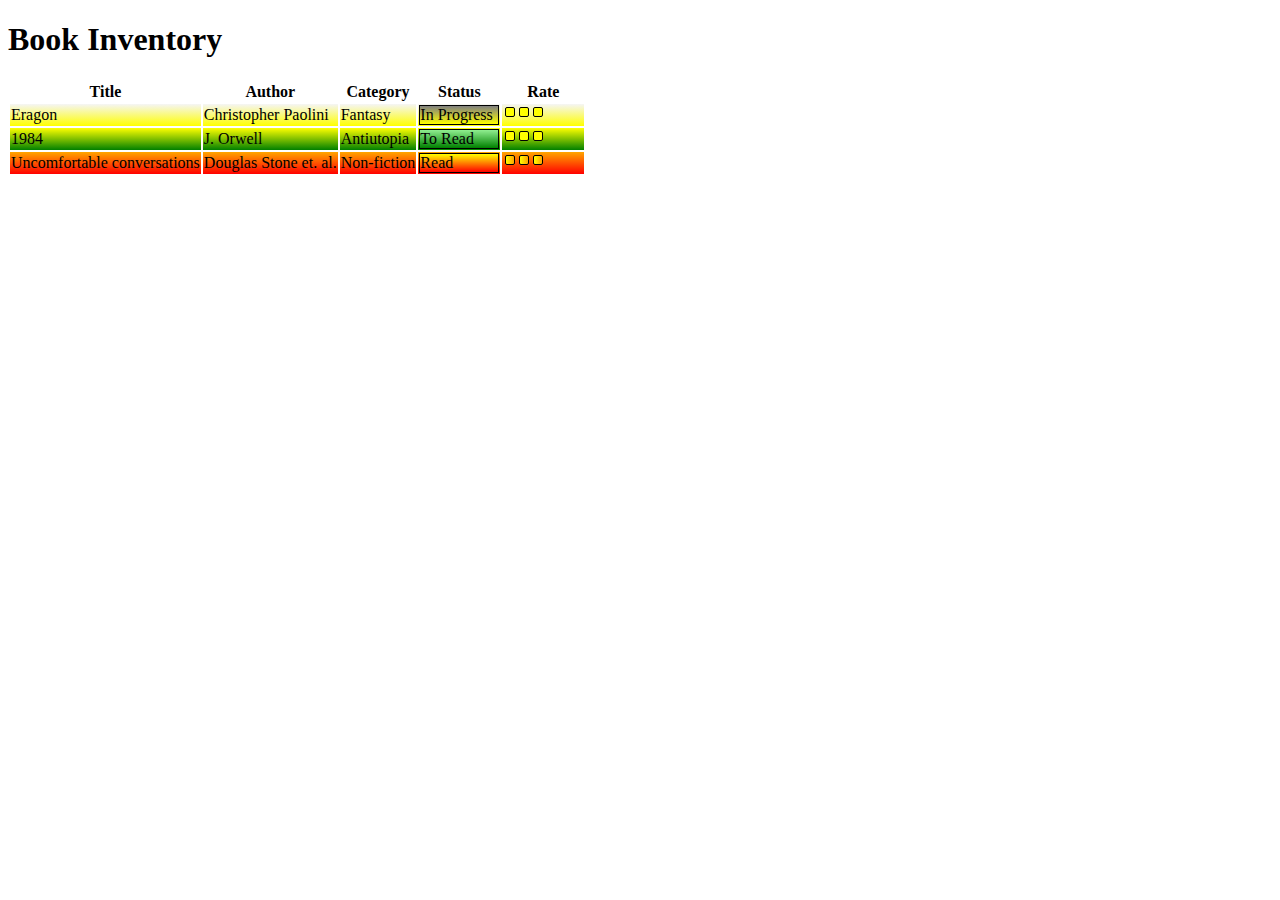
<file: build-a-book-inventory-app/index.html>
<!DOCTYPE html>
<html lang="en">

<head>
  <meta charset="utf-8">
  <meta name="viewport" content="width=device-width, initial-scale=1.0">
  <title>Book Inventory</title>
  <link rel="stylesheet" href="styles.css">
</head>

<body>
  <h1>Book Inventory</h1>
  <table>
    <tr>
      <th>Title</th>
      <th>Author</th>
      <th>Category</th>
      <th>Status</th>
      <th>Rate</th>
    </tr>
    <tr class="in-progress">
      <td>Eragon</td>
      <td>Christopher Paolini</td>
      <td>Fantasy</td>
      <td><span class="status">In Progress</span></td>
      <td><span class="rate"><span></span><span></span><span></span></span></td>
    </tr>
    <tr class="to-read">
      <td>1984</td>
      <td>J. Orwell</td>
      <td>Antiutopia</td>
      <td><span class="status">To Read</span></td>
      <td><span class="rate"><span></span><span></span><span></span></span></td>
    </tr>
    <tr class="read">
      <td>Uncomfortable conversations</td>
      <td>Douglas Stone et. al.</td>
      <td>Non-fiction</td>
      <td><span class="status">Read</span></td>
      <td><span class="rate three"><span></span><span></span><span></span></span></td>
    </tr>
  <table>
</body>

</html>
</file>
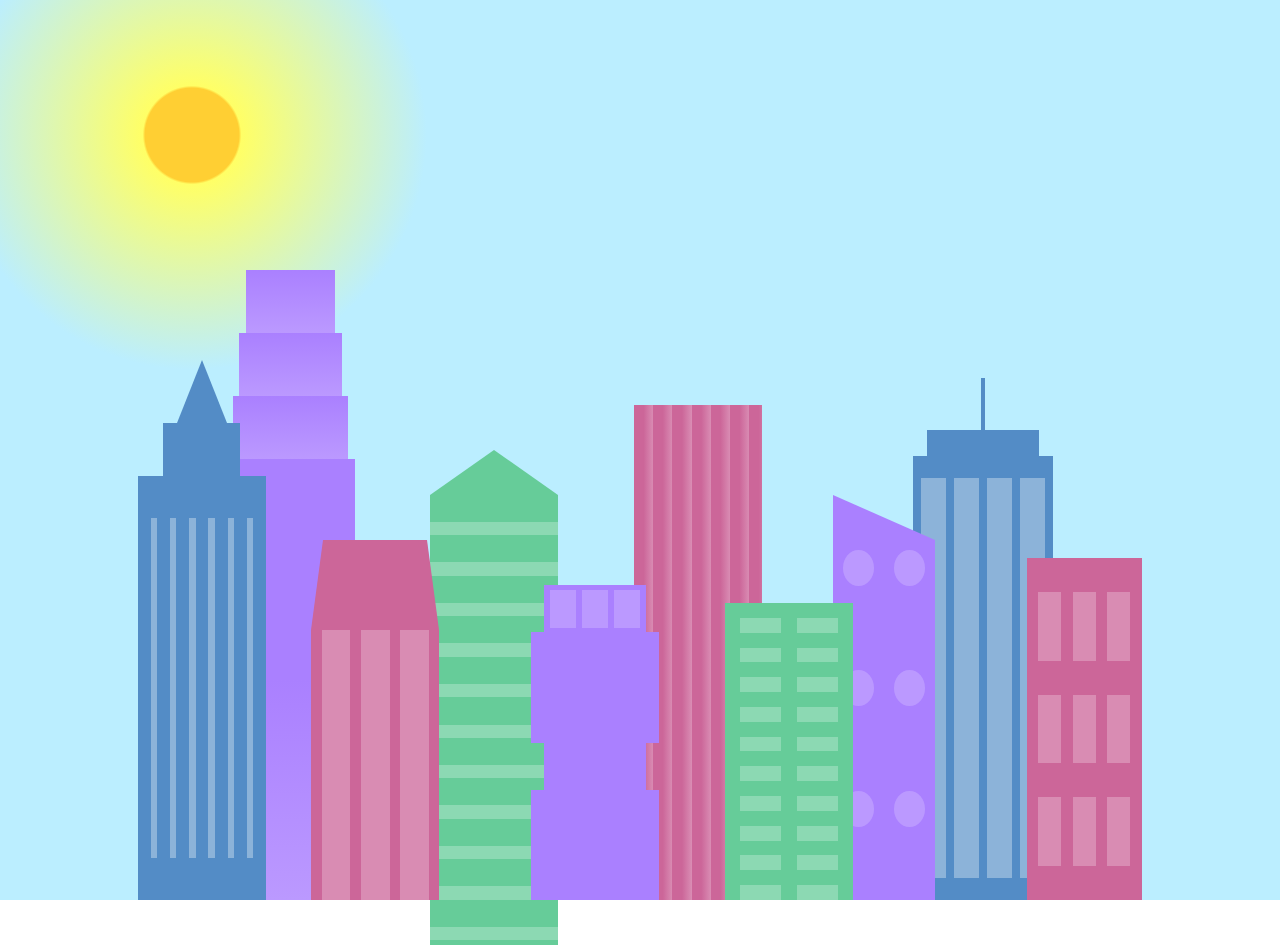
<file: cities-skyline/index.html>
<!DOCTYPE html>
<html lang="en">    
  <head>
    <meta charset="UTF-8">
    <title>City Skyline</title>
    <link href="styles.css" rel="stylesheet" />   
  </head>

  <body>
    <div class="background-buildings sky">
      <div></div>
      <div></div>
      <div class="bb1 building-wrap">
        <div class="bb1a bb1-window"></div>
        <div class="bb1b bb1-window"></div>
        <div class="bb1c bb1-window"></div>
        <div class="bb1d"></div>
      </div>
      <div class="bb2">
        <div class="bb2a"></div>
        <div class="bb2b"></div>
      </div>
      <div class="bb3"></div>
      <div></div>
      <div class="bb4 building-wrap">
        <div class="bb4a"></div>
        <div class="bb4b"></div>
        <div class="bb4c window-wrap">
          <div class="bb4-window"></div>
          <div class="bb4-window"></div>
          <div class="bb4-window"></div>
          <div class="bb4-window"></div>
        </div>
      </div>
      <div></div>
      <div></div>
    </div>

    <div class="foreground-buildings">
      <div></div>
      <div></div>
      <div class="fb1 building-wrap">
        <div class="fb1a"></div>
        <div class="fb1b"></div>
        <div class="fb1c"></div>
      </div>
      <div class="fb2">
        <div class="fb2a"></div>
        <div class="fb2b window-wrap">
          <div class="fb2-window"></div>
          <div class="fb2-window"></div>
          <div class="fb2-window"></div>
        </div>
      </div>
      <div></div>
      <div class="fb3 building-wrap">
        <div class="fb3a window-wrap">
          <div class="fb3-window"></div>
          <div class="fb3-window"></div>
          <div class="fb3-window"></div>
        </div>
        <div class="fb3b"></div>
        <div class="fb3a"></div>
        <div class="fb3b"></div>
      </div>
      <div class="fb4">
        <div class="fb4a"></div>
        <div class="fb4b">
          <div class="fb4-window"></div>
          <div class="fb4-window"></div>
          <div class="fb4-window"></div>
          <div class="fb4-window"></div>
          <div class="fb4-window"></div>
          <div class="fb4-window"></div>
        </div>
      </div>
      <div class="fb5"></div>
      <div class="fb6"></div>
      <div></div>
      <div></div>
    </div>
  </body>
</html>
</file>
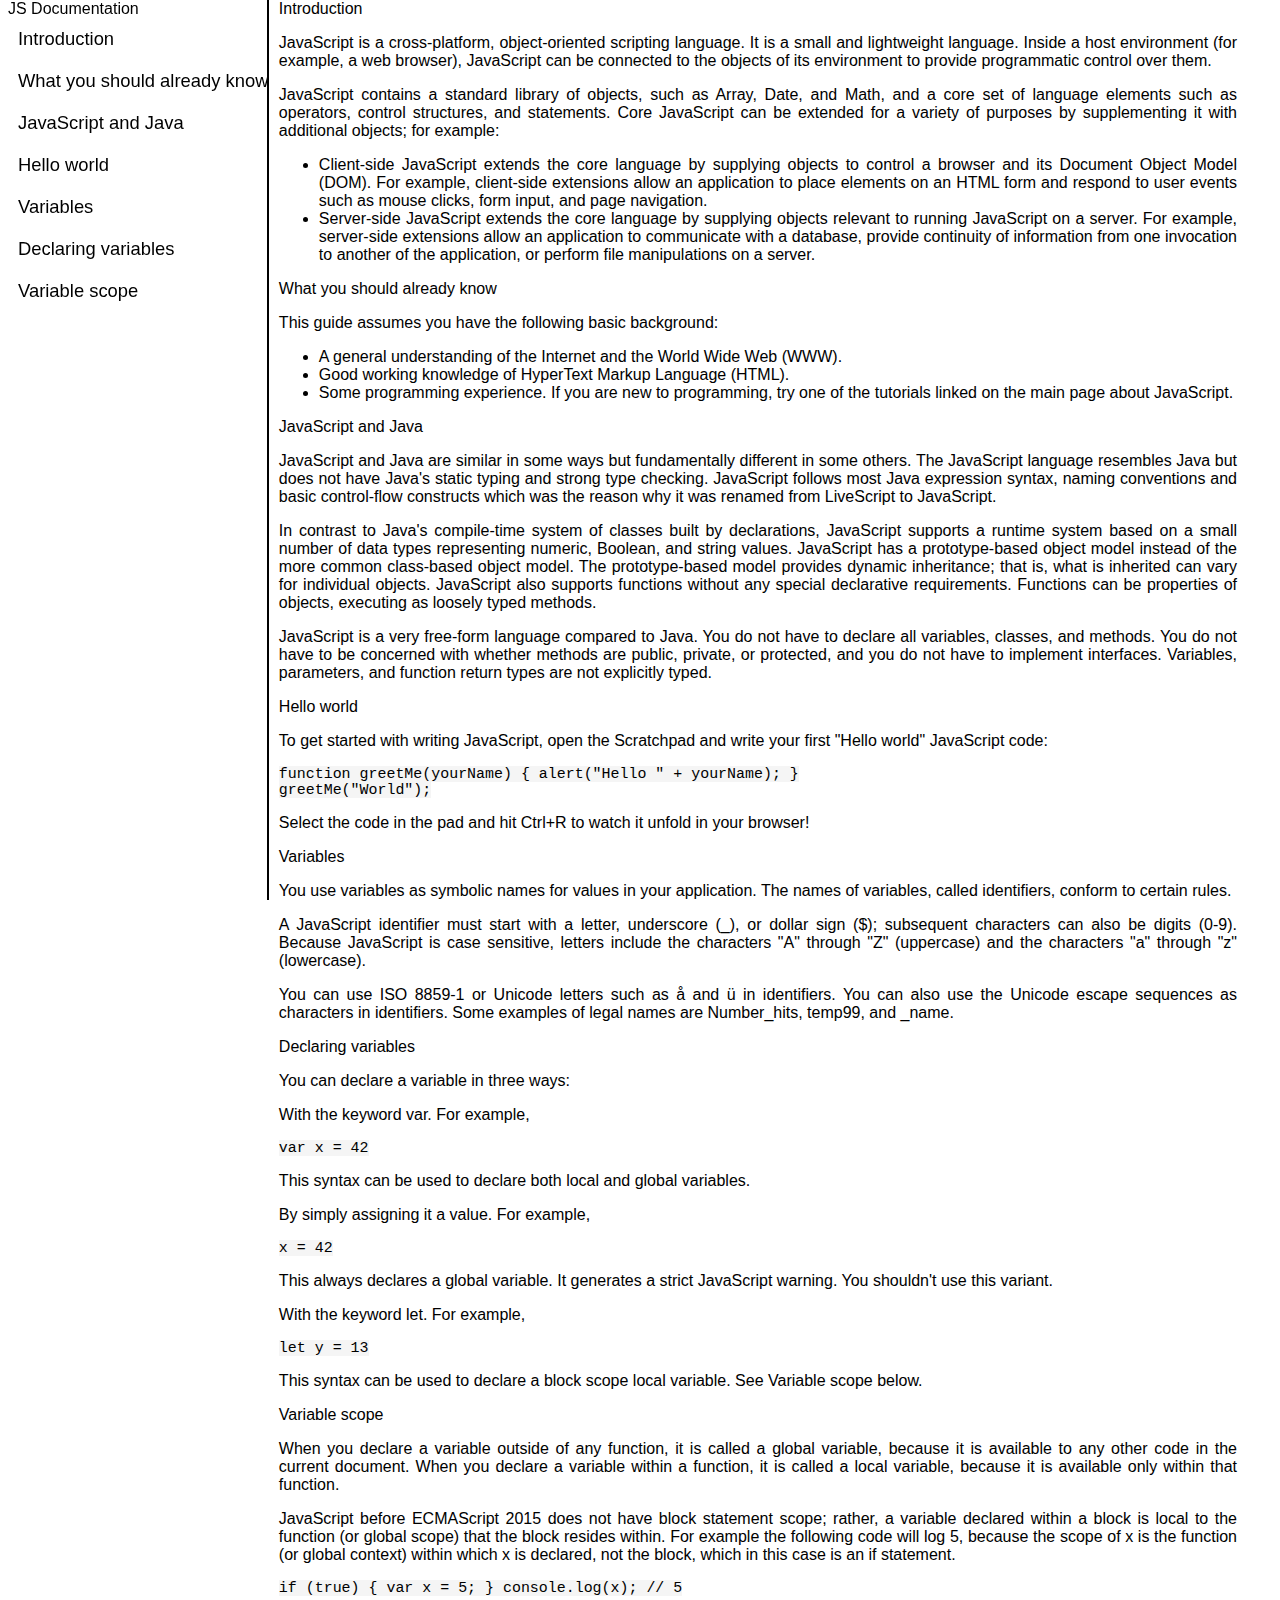
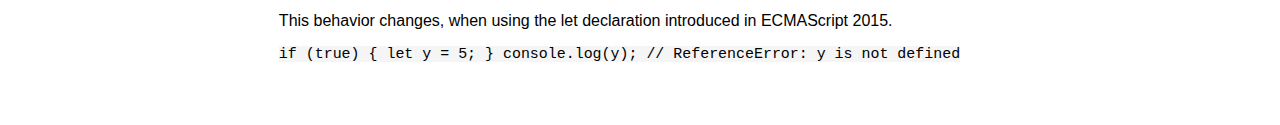
<file: technical-documentation-page/index.html>
<!DOCTYPE html>
<html lang="en">
  <head>
    <meta charset="UTF-8" />
    <meta name="viewport" content="width=device-width, initial-scale=1.0">
    <title>Technical Documentation Page</title>
    <link rel="stylesheet" href="styles.css">
  </head>

  <body>
    <nav id="navbar">
      <header>JS Documentation</header>
      <a class="nav-link" href="#Introduction"><button>Introduction</button></a>
      <a class="nav-link" href="#What_you_should_already_know"><button>What you should already know</button></a>
      <a class="nav-link" href="#JavaScript_and_Java"><button>JavaScript and Java</button></a>
      <a class="nav-link" href="#Hello_world"><button>Hello world</button></a>
      <a class="nav-link" href="#Variables"><button>Variables</button></a>
      <a class="nav-link" href="#Declaring_variables"><button>Declaring variables</button></a>
      <a class="nav-link" href="#Variable_scope"><button>Variable scope</button></a>
    </nav>
    <main id="main-doc">
      <section id="Introduction" class="main-section">
        <header>Introduction</header>
        <p>JavaScript is a cross-platform, object-oriented scripting language. It is a small and lightweight language. Inside a host environment (for example, a web browser), JavaScript can be connected to the objects of its environment to provide programmatic control over them. </p>
        <p>JavaScript contains a standard library of objects, such as Array, Date, and Math, and a core set of language elements such as operators, control structures, and statements. Core JavaScript can be extended for a variety of purposes by supplementing it with additional objects; for example: </p>
        <ul>
          <li>Client-side JavaScript extends the core language by supplying objects to control a browser and its Document Object Model (DOM). For example, client-side extensions allow an application to place elements on an HTML form and respond to user events such as mouse clicks, form input, and page navigation.</li>
          <li>Server-side JavaScript extends the core language by supplying objects relevant to running JavaScript on a server. For example, server-side extensions allow an application to communicate with a database, provide continuity of information from one invocation to another of the application, or perform file manipulations on a server.</li>
        </ul>
      </section>
      <section id="What_you_should_already_know" class="main-section">
        <header>What you should already know</header>
        <p>This guide assumes you have the following basic background:</p>
        <ul>
          <li>A general understanding of the Internet and the World Wide Web (WWW).</li>
          <li>Good working knowledge of HyperText Markup Language (HTML).</li>
          <li>Some programming experience. If you are new to programming, try one of the tutorials linked on the main page about JavaScript.</li>
        </ul>
      </section>
      <section id="JavaScript_and_Java" class="main-section">
        <header>JavaScript and Java</header>
        <p>JavaScript and Java are similar in some ways but fundamentally different in some others. The JavaScript language resembles Java but does not have Java's static typing and strong type checking. JavaScript follows most Java expression syntax, naming conventions and basic control-flow constructs which was the reason why it was renamed from LiveScript to JavaScript.</p>
        <p>In contrast to Java's compile-time system of classes built by declarations, JavaScript supports a runtime system based on a small number of data types representing numeric, Boolean, and string values. JavaScript has a prototype-based object model instead of the more common class-based object model. The prototype-based model provides dynamic inheritance; that is, what is inherited can vary for individual objects. JavaScript also supports functions without any special declarative requirements. Functions can be properties of objects, executing as loosely typed methods.</p>
        <p>JavaScript is a very free-form language compared to Java. You do not have to declare all variables, classes, and methods. You do not have to be concerned with whether methods are public, private, or protected, and you do not have to implement interfaces. Variables, parameters, and function return types are not explicitly typed.</p>
      </section>
      <section id="Hello_world" class="main-section">
        <header>Hello world</header>
        <p>To get started with writing JavaScript, open the Scratchpad and write your first "Hello world" JavaScript code:</p>
        <pre><code>function greetMe(yourName) { alert("Hello " + yourName); }
greetMe("World");</code></pre>
        <p>Select the code in the pad and hit Ctrl+R to watch it unfold in your browser!</p>
      </section>
      <section id="Variables" class="main-section">
        <header>Variables</header>
        <p>You use variables as symbolic names for values in your application. The names of variables, called identifiers, conform to certain rules.</p>
        <p>A JavaScript identifier must start with a letter, underscore (_), or dollar sign ($); subsequent characters can also be digits (0-9). Because JavaScript is case sensitive, letters include the characters "A" through "Z" (uppercase) and the characters "a" through "z" (lowercase).</p>
        <p>You can use ISO 8859-1 or Unicode letters such as å and ü in identifiers. You can also use the Unicode escape sequences as characters in identifiers. Some examples of legal names are Number_hits, temp99, and _name.</p>
      </section>
      <section id="Declaring_variables" class="main-section">
        <header>Declaring variables</header>
        <p>You can declare a variable in three ways:</p>
        <p>With the keyword var. For example,</p>
        <pre><code>var x = 42</code></pre>
        <p>This syntax can be used to declare both local and global variables.</p>
        <p>By simply assigning it a value. For example,</p>
        <pre><code>x = 42</code></pre>
        <p>This always declares a global variable. It generates a strict JavaScript warning. You shouldn't use this variant.</p>
        <p>With the keyword let. For example,</p>
        <pre><code>let y = 13</code></pre>
        <p>This syntax can be used to declare a block scope local variable. See Variable scope below.</p>
      </section>
      <section id="Variable_scope" class="main-section">
        <header>Variable scope</header>
        <p>When you declare a variable outside of any function, it is called a global variable, because it is available to any other code in the current document. When you declare a variable within a function, it is called a local variable, because it is available only within that function.</p>
        <p>JavaScript before ECMAScript 2015 does not have block statement scope; rather, a variable declared within a block is local to the function (or global scope) that the block resides within. For example the following code will log 5, because the scope of x is the function (or global context) within which x is declared, not the block, which in this case is an if statement. </p>
        <pre><code>if (true) { var x = 5; } console.log(x); // 5</code></pre>
        <p>This behavior changes, when using the let declaration introduced in ECMAScript 2015.</p>
        <pre><code>if (true) { let y = 5; } console.log(y); // ReferenceError: y is not defined</code><pre>
      </section>
    </main>
  </body>
</html>
</file>
<file: build-a-book-inventory-app/styles.css>
* {
    box-sizing: border-box;
  }
  
  tr[class="read"] {
    background-image: linear-gradient(to top, red, orange);
  }
  
  tr[class="to-read"] {
    background-image: linear-gradient(to top, green, yellow);
  }
  
  tr[class="in-progress"] {
    background-image: linear-gradient(to top, yellow, whitesmoke);
  }
  
  span {
    display: inline-block;
    width: 10px;
    height: 10px;
  }
  
  tr[class="to-read"] span[class="status"] {
    border: 1px solid black;
    padding-right: 19px;
    background-image: linear-gradient(to top, green, lightgreen);
  }
  
  tr[class="read"] span[class="status"] {
    border: 1px solid black;
    padding-right: 40px;
    background-image: linear-gradient(to top, red, yellow);
  }
  
  tr[class="in-progress"] span[class="status"] {
    border: 1px solid black;
    background-image: linear-gradient(to top, yellow, grey);
  }
  
  span[class="status"], span[class^="rate"] {
    height: 20px;
    width: 80px; 
    padding: 0;
  }
  
  span[class^="rate"] > span {
    border: 1px solid black;
    border-radius: 2px;
    margin: 2px;
    height: 10px;
    width: 10px;
    background-color: yellow;
  }
  
  span[class~="one"] > span:first-of-type {
    background-image: linear-gradient(to right, yellow, orange);
  }
  
  span[class~="two"] > span:nth-child(-n+2) {
    background-image: linear-gradient(to right, yellow, orange);
  }
  
  span[class~="three"] > span {
    background-image: linear-gradient(to right, yellow, orange);
  }
</file>
<file: cities-skyline/styles.css>
:root {
    --building-color1: #aa80ff;
    --building-color2: #66cc99;
    --building-color3: #cc6699;
    --building-color4: #538cc6;
    --window-color1: #bb99ff;
    --window-color2: #8cd9b3;
    --window-color3: #d98cb3;
    --window-color4: #8cb3d9;
  }
  
  * {
    box-sizing: border-box;
  }
  
  body {
    height: 100vh;
    margin: 0;
    overflow: hidden;
  }
  
  .background-buildings, .foreground-buildings {
    width: 100%;
    height: 100%;
    display: flex;
    align-items: flex-end;
    justify-content: space-evenly;
    position: absolute;
    top: 0;
  }
  
  .building-wrap {
    display: flex;
    flex-direction: column;
    align-items: center;
  }
  
  .window-wrap {
    display: flex;
    align-items: center;
    justify-content: space-evenly;
  }
  
  .sky {
    background: radial-gradient(
        closest-corner circle at 15% 15%,
        #ffcf33,
        #ffcf33 20%,
        #ffff66 21%,
        #bbeeff 100%
      );
  }
  
  /* BACKGROUND BUILDINGS - "bb" stands for "background building" */
  .bb1 {
    width: 10%;
    height: 70%;
  }
  
  .bb1a {
    width: 70%;
  }
    
  .bb1b {
    width: 80%;
  }
    
  .bb1c {
    width: 90%;
  }
  
  .bb1d {
    width: 100%;
    height: 70%;
    background: linear-gradient(
        var(--building-color1) 50%,
        var(--window-color1)
      );
  }
  
  .bb1-window {
    height: 10%;
    background: linear-gradient(
        var(--building-color1),
        var(--window-color1)
      );
  }
  
  .bb2 {
    width: 10%;
    height: 50%;
  }
  
  .bb2a {
    border-bottom: 5vh solid var(--building-color2);
    border-left: 5vw solid transparent;
    border-right: 5vw solid transparent;
  }
  
  .bb2b {
    width: 100%;
    height: 100%;
    background: repeating-linear-gradient(
        var(--building-color2),
        var(--building-color2) 6%,
        var(--window-color2) 6%,
        var(--window-color2) 9%
      );
  }
  
  .bb3 {
    width: 10%;
    height: 55%;
    background: repeating-linear-gradient(
        90deg,
        var(--building-color3),
        var(--building-color3),
        var(--window-color3) 15%
      );
  }
  
  .bb4 {
    width: 11%;
    height: 58%;
  }
  
  .bb4a {
    width: 3%;
    height: 10%;
    background-color: var(--building-color4);
  }
  
  .bb4b {
    width: 80%;
    height: 5%;
    background-color: var(--building-color4);
  }
    
  .bb4c {
    width: 100%;
    height: 85%;
    background-color: var(--building-color4);
  }
  
  .bb4-window {
    width: 18%;
    height: 90%;
    background-color: var(--window-color4);
  }
  
  /* FOREGROUND BUILDINGS - "fb" stands for "foreground building" */
  .fb1 {
    width: 10%;
    height: 60%;
  }
  
  .fb1a {
    border-bottom: 7vh solid var(--building-color4);
    border-left: 2vw solid transparent;
    border-right: 2vw solid transparent;
  }
  
  .fb1b {
    width: 60%;
    height: 10%;
    background-color: var(--building-color4);
  }
    
  .fb1c {
    width: 100%;
    height: 80%;
    background: repeating-linear-gradient(
        90deg,
        var(--building-color4),
        var(--building-color4) 10%,
        transparent 10%,
        transparent 15%
      ),
      repeating-linear-gradient(
        var(--building-color4),
        var(--building-color4) 10%,
        var(--window-color4) 10%,
        var(--window-color4) 90%
      );
  }
  
  .fb2 {
    width: 10%;
    height: 40%;
  }
  
  .fb2a {
    width: 100%;
    border-bottom: 10vh solid var(--building-color3);
    border-left: 1vw solid transparent;
    border-right: 1vw solid transparent;
  }
  
  .fb2b {
    width: 100%;
    height: 75%;
    background-color: var(--building-color3);
  }
  
  .fb2-window {
    width: 22%;
    height: 100%;
    background-color: var(--window-color3);
  }
  
  .fb3 {
    width: 10%;
    height: 35%;
  }
    
  .fb3a {
    width: 80%;
    height: 15%;
    background-color: var(--building-color1);
  }
    
  .fb3b {
    width: 100%;
    height: 35%;
    background-color: var(--building-color1);
  }
  
  .fb3-window {
    width: 25%;
    height: 80%;
    background-color: var(--window-color1);
  }
  
  .fb4 {
    width: 8%;
    height: 45%;
    position: relative;
    left: 10%;
  }
  
  .fb4a {
    border-top: 5vh solid transparent;
    border-left: 8vw solid var(--building-color1);
  }
  
  .fb4b {
    width: 100%;
    height: 89%;
    background-color: var(--building-color1);
    display: flex;
    flex-wrap: wrap;
  }
  
  .fb4-window {
    width: 30%;
    height: 10%;
    border-radius: 50%;
    background-color: var(--window-color1);
    margin: 10%;
  }
  
  .fb5 {
    width: 10%;
    height: 33%;
    position: relative;
    right: 10%;
    background: repeating-linear-gradient(
        var(--building-color2),
        var(--building-color2) 5%,
        transparent 5%,
        transparent 10%
      ),
      repeating-linear-gradient(
        90deg,
        var(--building-color2),
        var(--building-color2) 12%,
        var(--window-color2) 12%,
        var(--window-color2) 44%
      );
  }
  
  .fb6 {
    width: 9%;
    height: 38%;
    background: repeating-linear-gradient(
        90deg,
        var(--building-color3),
        var(--building-color3) 10%,
        transparent 10%,
        transparent 30%
      ),
      repeating-linear-gradient(
        var(--building-color3),
        var(--building-color3) 10%,
        var(--window-color3) 10%,
        var(--window-color3) 30%
      );
  }
  
  @media (max-width: 1000px) {
    :root {
      --building-color1: #000;
      --building-color2: #000;
      --building-color3: #000;
      --building-color4: #000;
      --window-color1: #777;
      --window-color2: #777;
      --window-color3: #777;
      --window-color4: #777;
    }
    .sky {
      background: radial-gradient(
          closest-corner circle at 15% 15%,
          #ccc,
          #ccc 20%,
          #445 21%,
          #223 100%
        );
    }
  }
</file>
<file: technical-documentation-page/styles.css>
body {
    display: flex;
    flex-direction: column;
    box-sizing: border-box;
    padding-top: 0;
    margin-top: 0;
  }
  
  #navbar {
    font-family: "Museo Sans", Helvetica, Arial, san-serif;
  }
  
  #navbar button {
    all: unset;
    padding: 10px;
    display: block;
    font-size: 1.15em;
    width: 100%;
  }
  
  #navbar a {
    all: unset;
  }
  
  #navbar a:hover, #navbar button:hover {
    cursor: pointer;
  }
  
  main {
    font-family: Helvetica, Arial, san-serif;
    text-align: justify;
  }
  
  code {
    background-color: whitesmoke;
    font-size: 1.15em;
  }
  
  @media (min-width: 728px) {
    body {
      flex-direction: row;
    }
  
    #navbar {
      position: sticky;
      top: 0;
      height: 100vh;
      padding-right: 5px;
      border-right: 2px solid black;
      width: calc(20vw + 10px);
    }
  
    main {
      width: calc(80vw - 20px);
      padding-left: 10px;
      padding-right: 35px;
    }
  }
</file>
